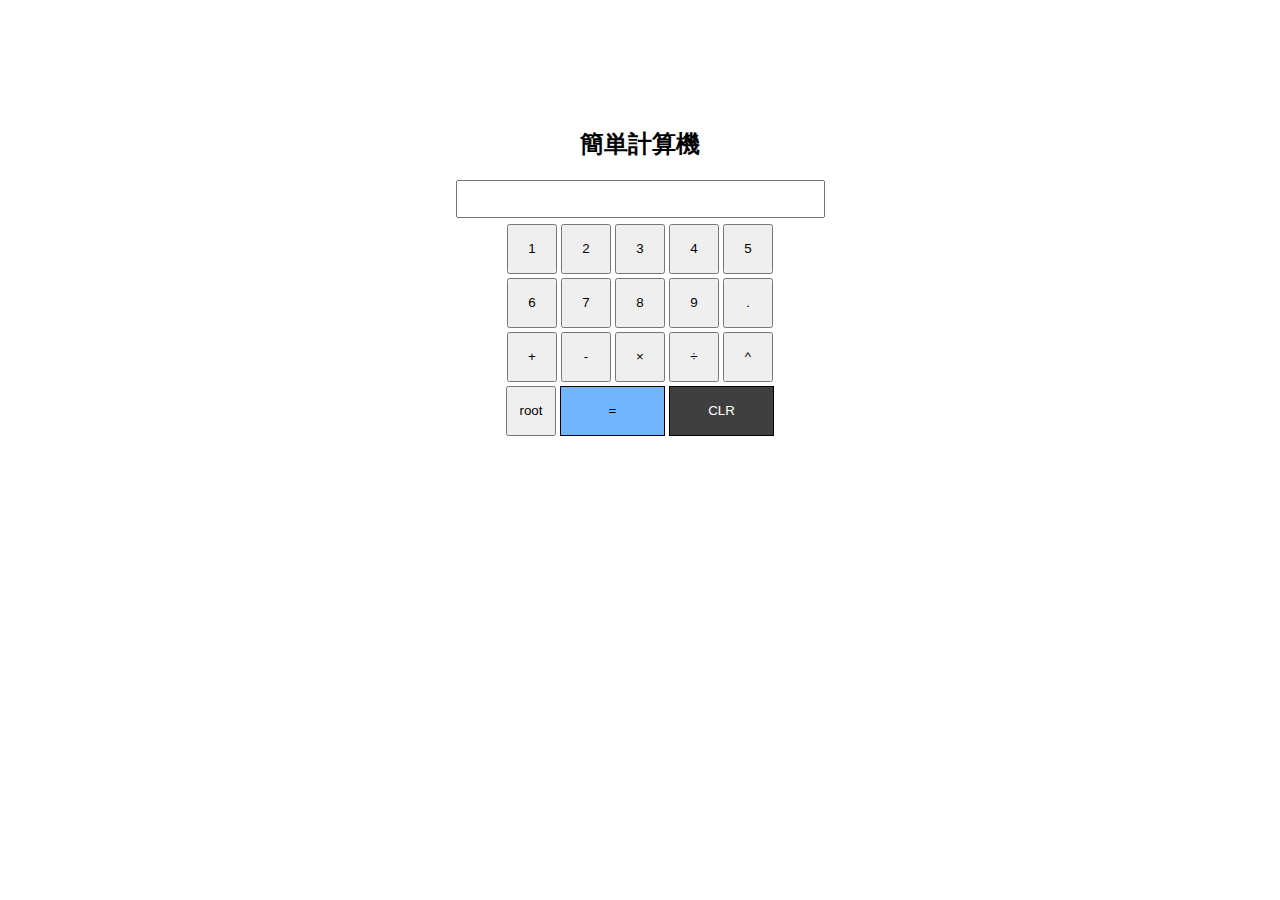
<file: keisann/index.html>
<!DOCTYPE html>
<html lang="ja">
    <head>
    <meta charset="UTF-8">
    <meta name="viewport" content="width=device-width, initial-scale=1.0">
    <title>かんたん計算機</title>
    <link rel="shortcut icon" href="image/favicon.ico">

    <meta property="og:url" content="https://hotta1024.github.io/portfolio/keisan/">
    <meta property="og:type" content="website">
    <meta property="og:title" content="">
    <meta property="og:description" content="簡単な計算ができます。">
    <meta property="og:site_name" content="かんたん計算機">
    <meta property="og:image" content="image/keisan.png">
    <link rel="apple-touch-icon" href="image/keisan.png" sizes="180x180">
    <link rel="icon" type="image/png" href="image/android-touch-icon.png" sizes="192x192">
</head>

<body>
    <style>
        button {
            width: 50px;
            height: 50px;
            margin: 2px 0;
        }

        button:hover{
            filter: brightness(0.9);
        }
        button:active{
            filter: brightness(1.2);
        }

        .button{
            width: 300px;
            padding: 4px;
            margin: auto;
        }
        body{
            text-align: center;
            margin-top: 10%;
        }
    </style>

    <h2>簡単計算機</h2>
    <input style="font-size:28px; text-align: right; " /><br/>
    <script>
    function update( _v ) // input tag を更新する関数
    {
        document.querySelector( 'input' ).value = _v
    }

    function append( _v ) // 数字ボタンが押されたので数字を後ろに追加する
    {
        document.querySelector( 'input' ).value += _v
    }

    function calc() // 「＝」ボタンが押されたので計算する
    {
        const v = document.querySelector( 'input' ).value
        try{
                  const f = new Function( 'return ' + v )
                  update( f().toString() )

        }catch( _error ){
            update(  _error)
        }
    }

    </script>

    <div class="button">
        <button onclick="append( '1' )">1</button>
        <button onclick="append( '2' )">2</button>
        <button onclick="append( '3' )">3</button>
        <button onclick="append( '4' )">4</button>
        <button onclick="append( '5' )">5</button>
        <button onclick="append( '6' )">6</button>
        <button onclick="append( '7' )">7</button>
        <button onclick="append( '8' )">8</button>
        <button onclick="append( '9' )">9</button>
        <button onclick="append( '.' )">.</button>
        <button onclick="append( '+' )">+</button>
        <button onclick="append( '-' )">-</button>
        <button onclick="append( '*' )">×</button>
        <button onclick="append( '/' )">÷</button>
        <button onclick="append( '**' )">^</button>
        <button onclick="append( '**0.5' )">root</button>

        <button onclick="calc()" class="equal" style="width: 105px; background-color: #71b5ff; border: 1px solid;">=</button>

        <button onclick="update( '' ) " class="clr" style="width: 105px;background-color: #3f3f3f; border: 1px solid #000; color: #fff;">CLR</button>
    </div>

</body></html>
</file>
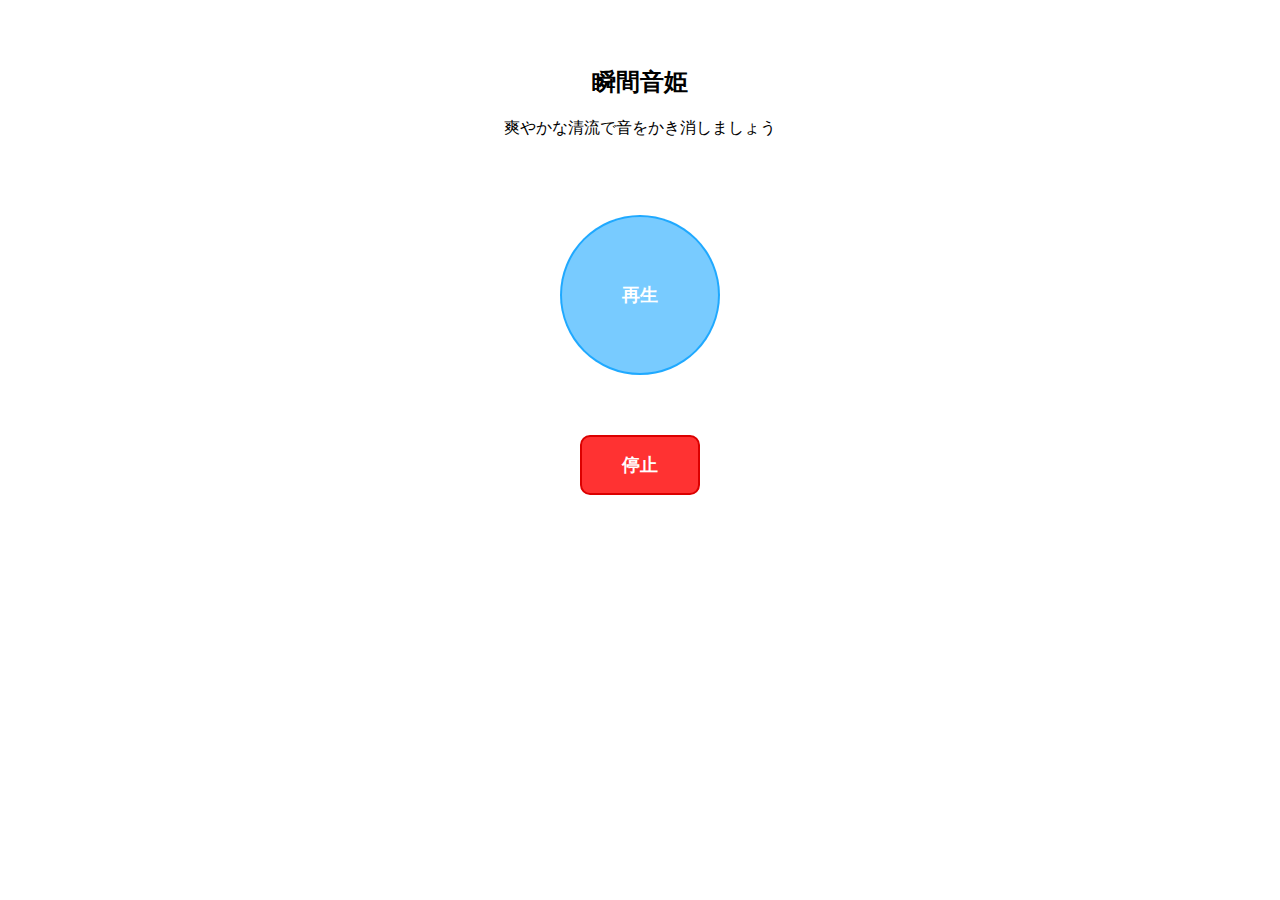
<file: otohime/index.html>
<!DOCTYPE html>
<html lang="ja">
<head>
    <meta charset="UTF-8">
    <meta name="viewport" content="width=device-width, initial-scale=1.0">
    <title>瞬間音姫</title>
    <link rel="stylesheet" href="style.css">

    <meta property="og:url" content="https://hotta1024.github.io/portfolio/otohime/">
    <meta property="og:type" content="website">
    <meta property="og:title" content="">
    <meta property="og:description" content="瞬間音姫ですっきりしましょう。">
    <meta property="og:site_name" content="瞬間音姫">
    <meta property="og:image" content="image/otohime.jpeg">
    <link rel="apple-touch-icon" href="image/otohime.png" sizes="180x180">
    <link rel="icon" type="image/png" href="image/android-touch-icon.png" sizes="192x192">
</head>
<body>

    <audio src="image/VSQSE_1152_water_07.mp3" controls loop id="music"></audio>


    <h2>瞬間音姫</h2>
    <p>爽やかな清流で音をかき消しましょう</p>
    <div class="bu">

        <button id="play" style="font-size: 1.1rem; font-weight: 600;">再生</button>
        <button id="pause" style="font-size: 1.1rem; font-weight: 600;">停止</button>

    </div>
    <script src="script.js"></script>
</body>
</html>
</file>
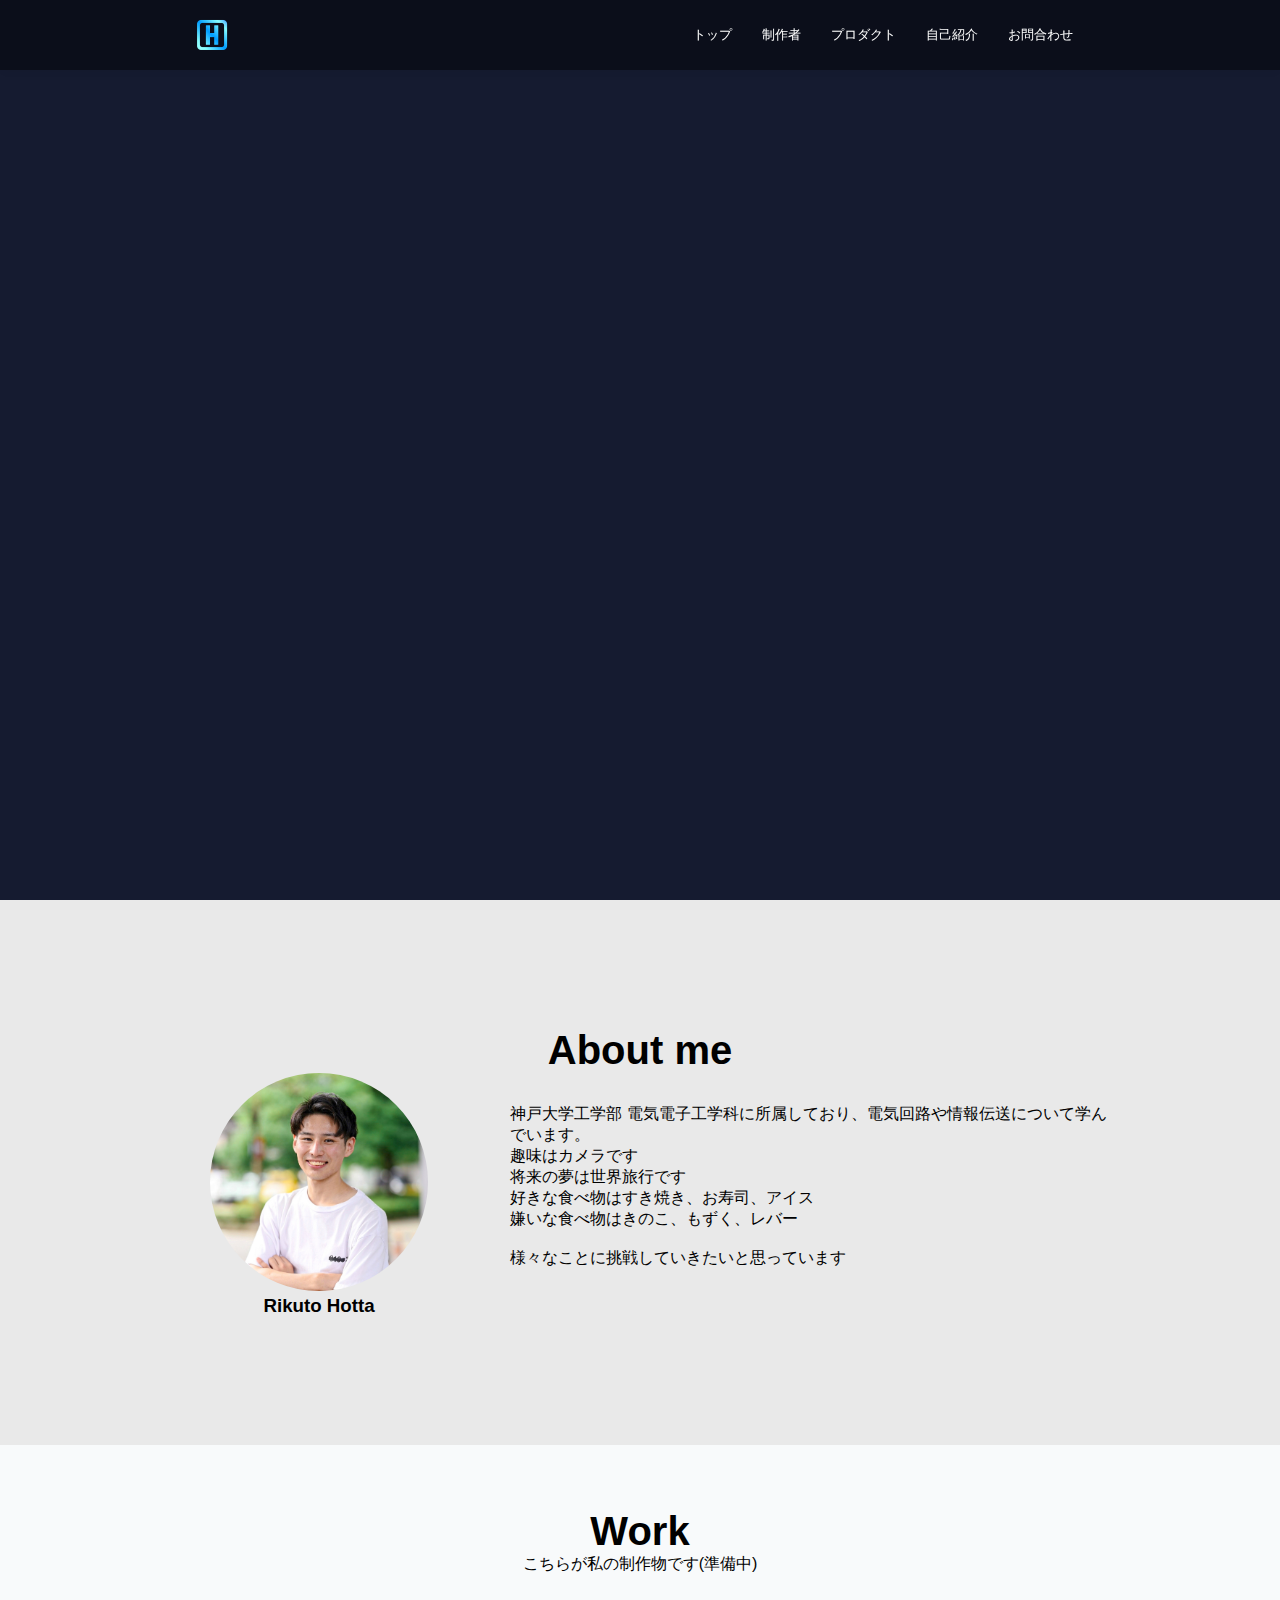
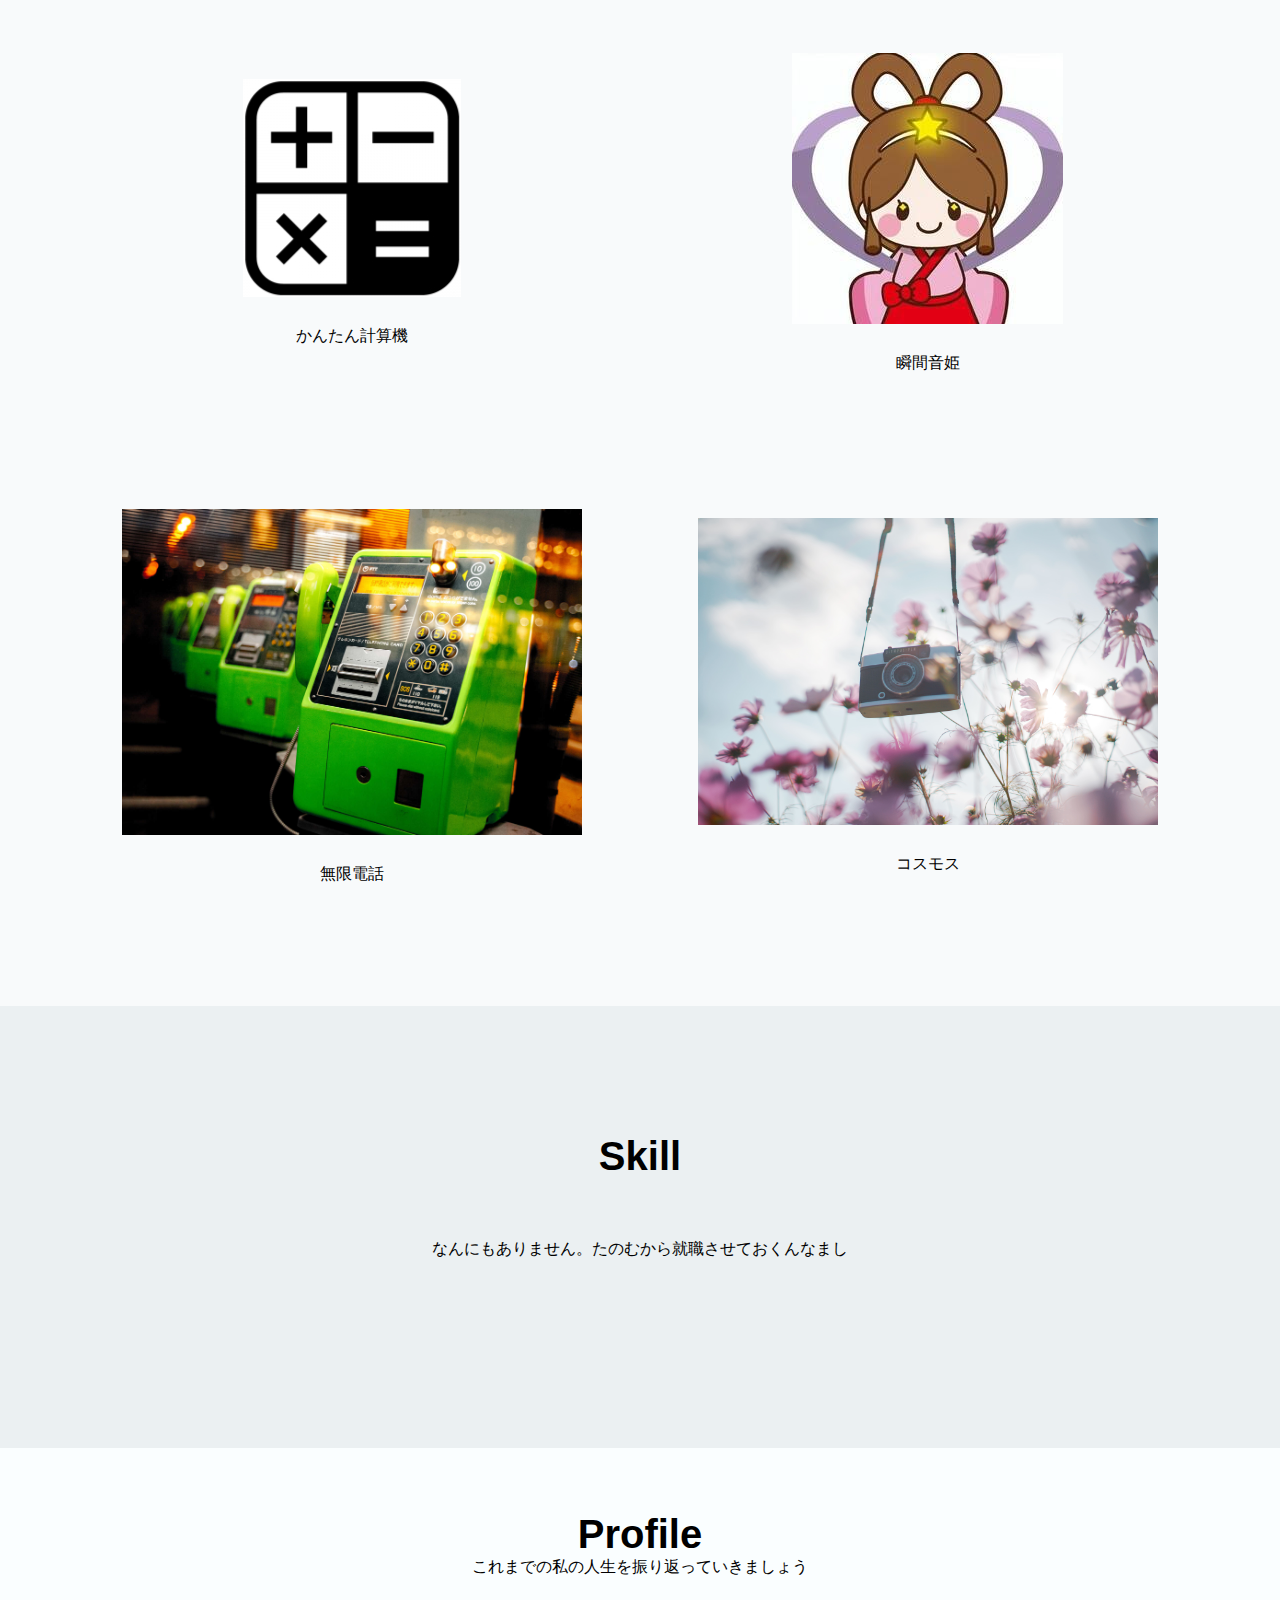
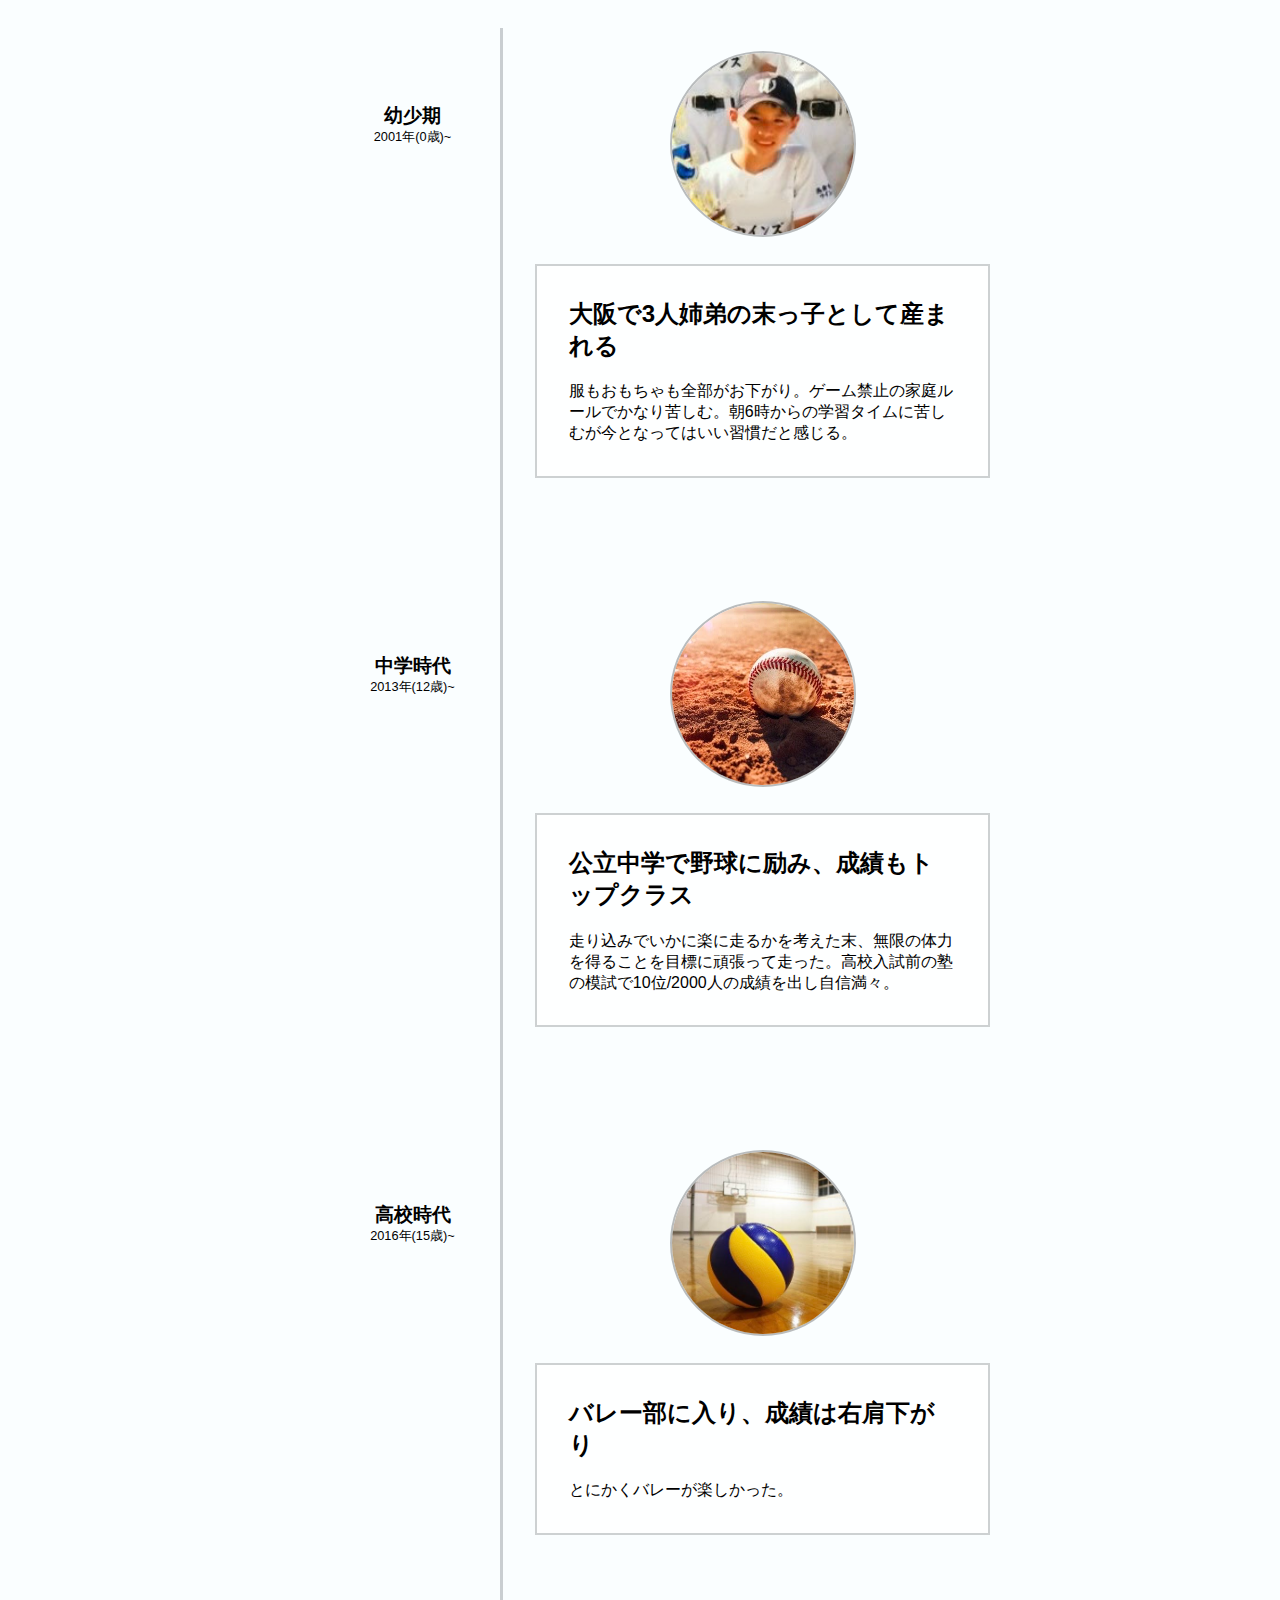
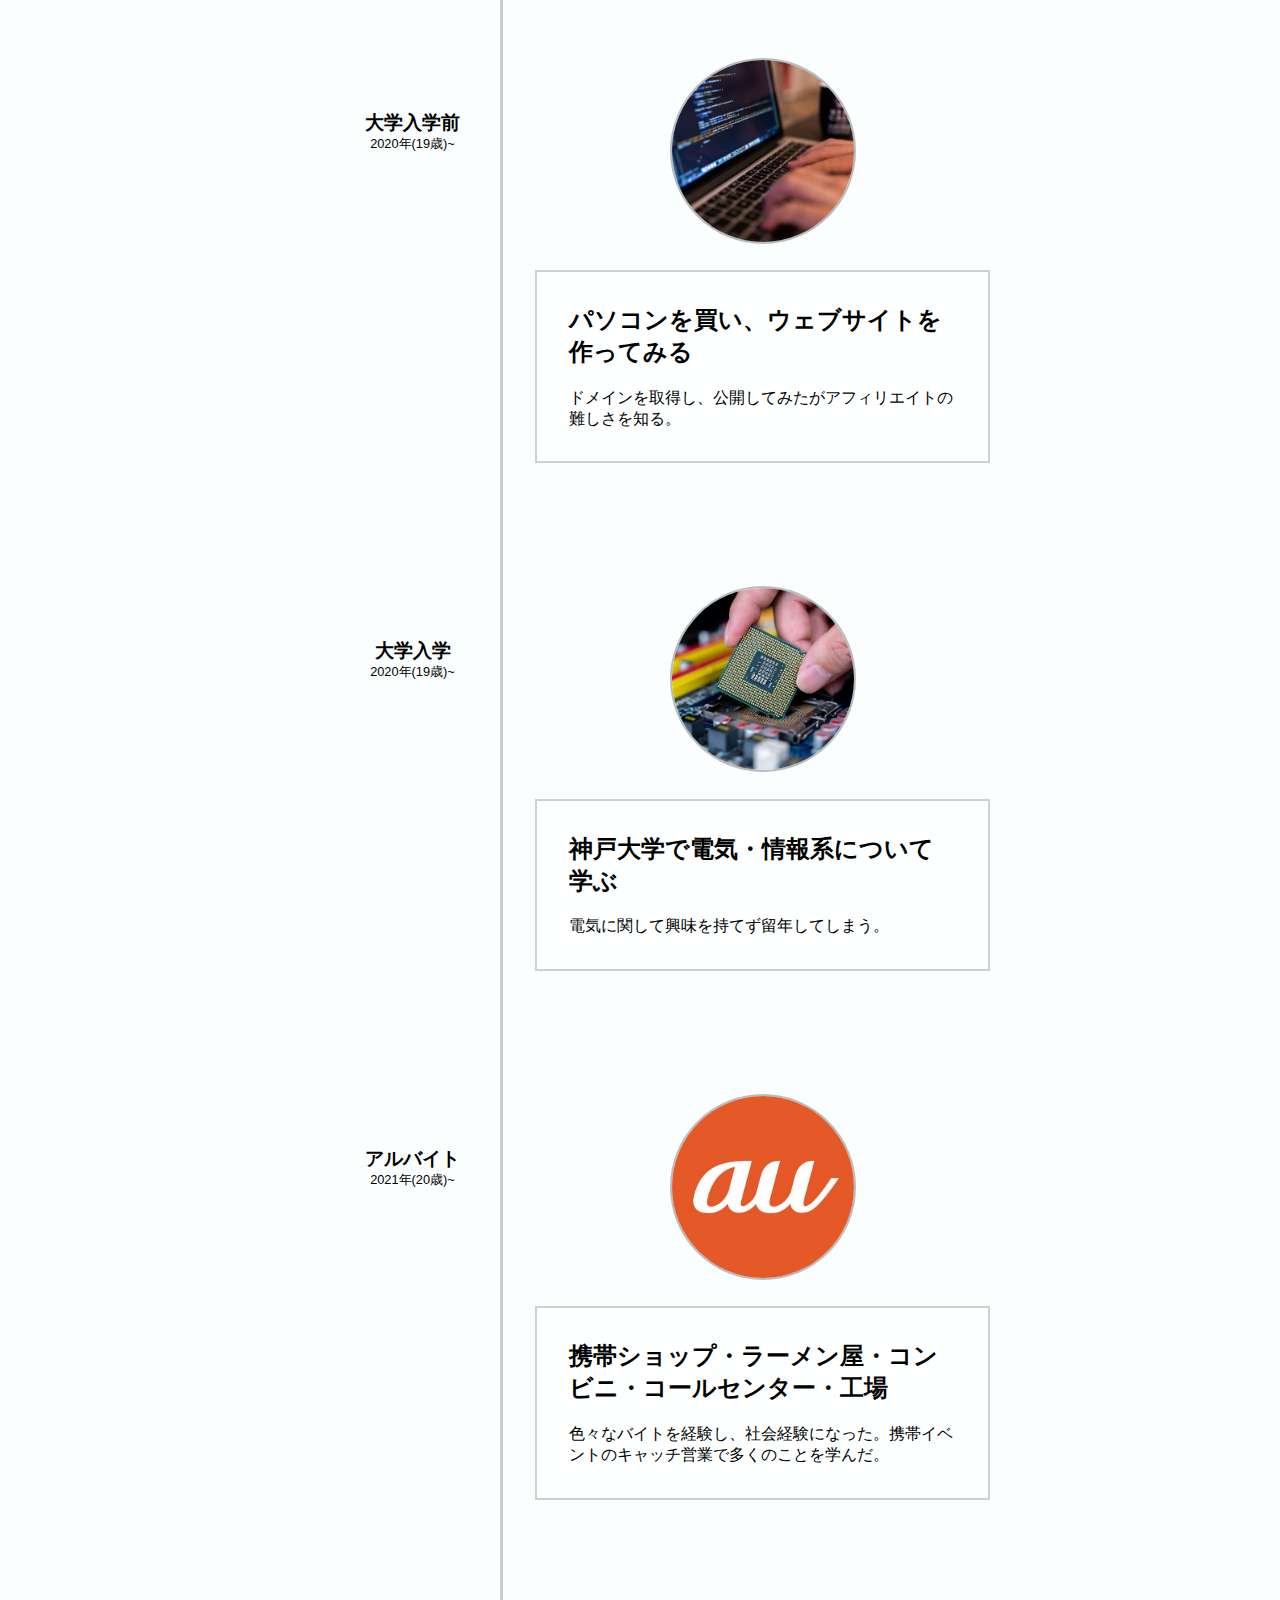
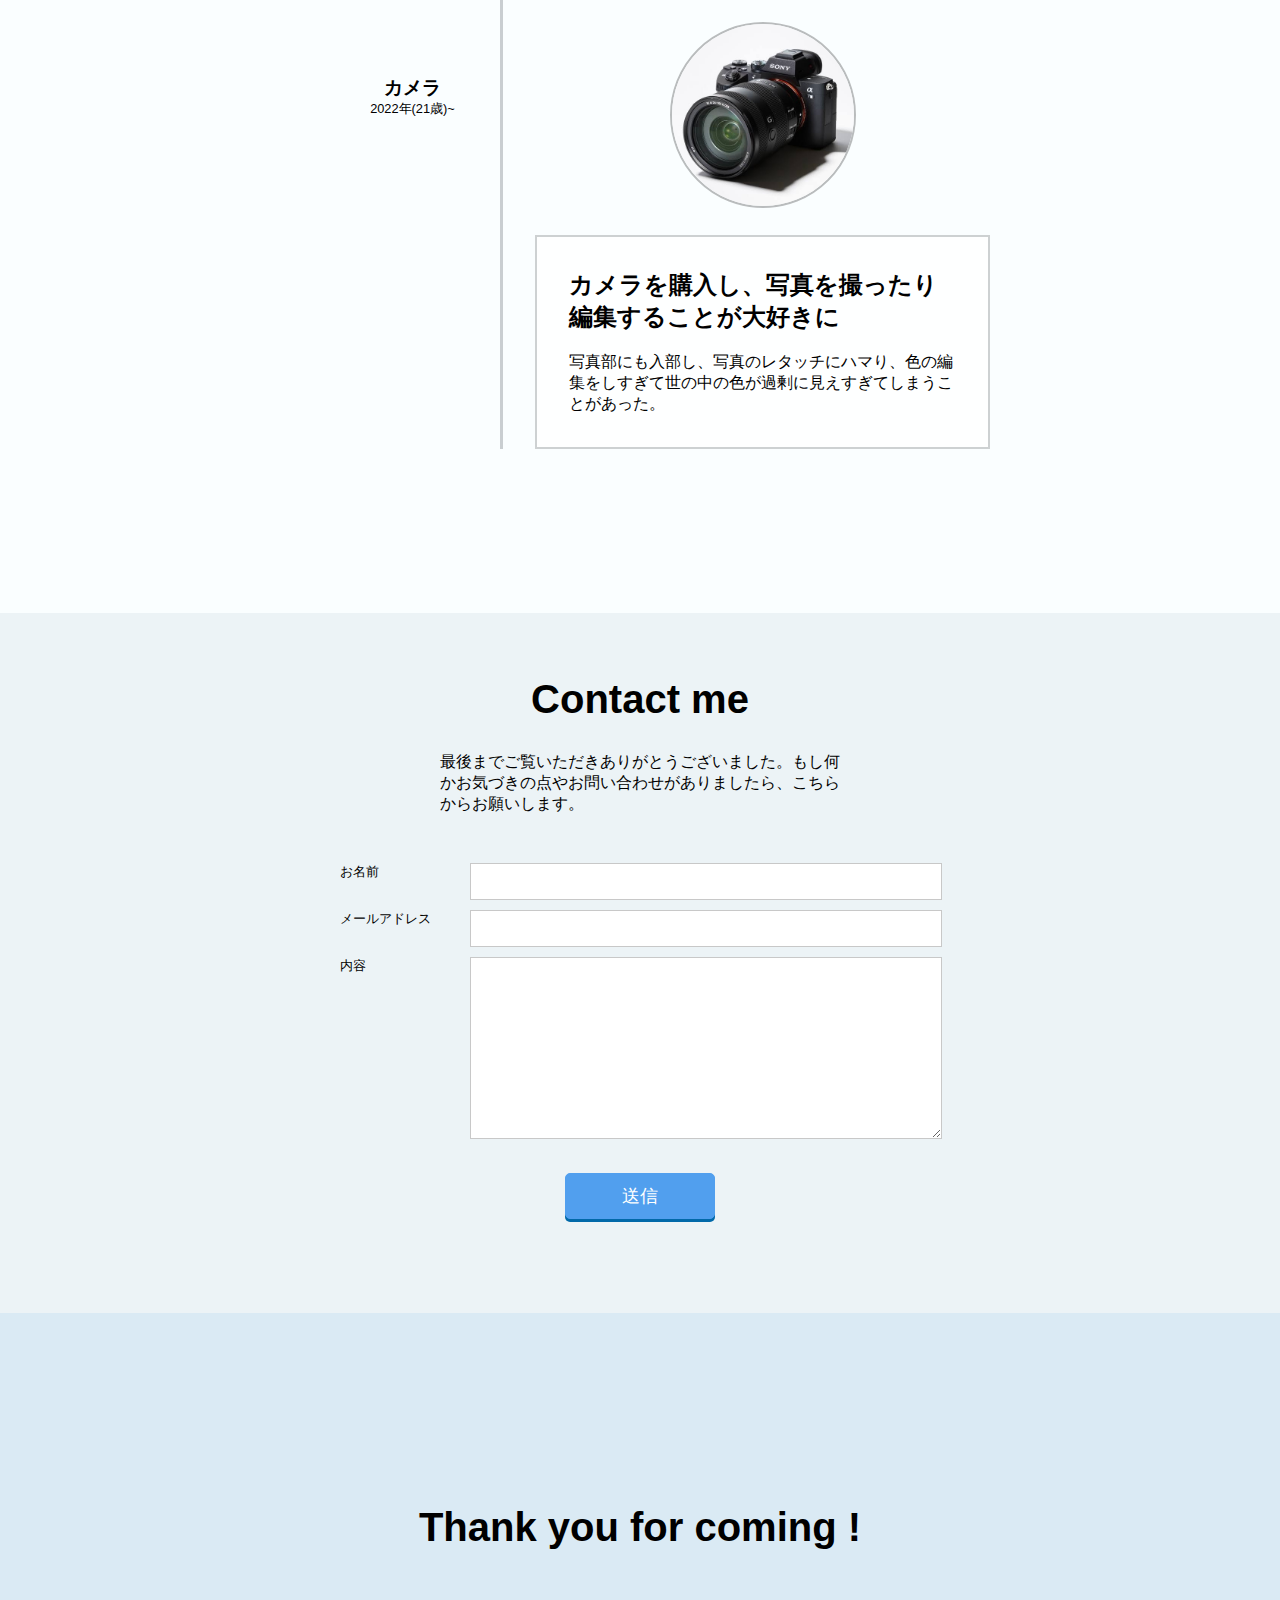
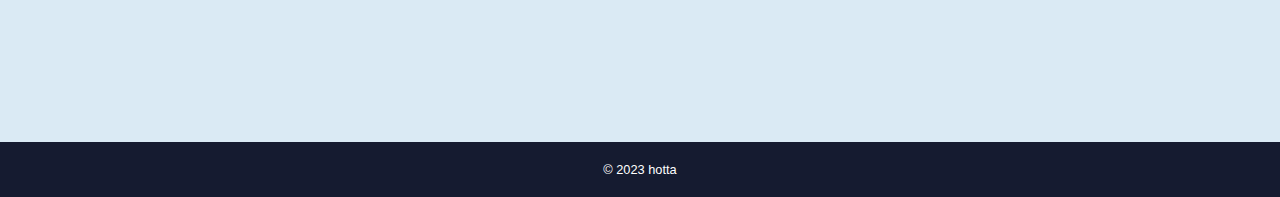
<file: welcome/index.html>
<!DOCTYPE html>
<html lang="ja">
<head>
    <meta charset="UTF-8">
    <meta name="viewport" content="width=device-width, initial-scale=1.0">
    <title>Hotta's Portfolio</title>
    <link rel="shortcut icon" href="../image/Hb.ico">
    <link rel="stylesheet" href="style.css">
    <script src="https://code.jquery.com/jquery-3.5.1.min.js"></script>
    <meta property="og:url" content="https://hotta1024.github.io/portfolio/welcome/">
    <meta property="og:type" content="website">
    <meta property="og:title" content="">
    <meta property="og:description" content="堀田 陸翔のポートフォリオサイトです。私が今までに作ったものを紹介しています。">
    <meta property="og:site_name" content="Hotta's Portfolio">
    <meta property="og:image" content="../image/samune.png">
    <link rel="apple-touch-icon" href="../image/android-touch-icon.png" sizes="180x180">
    <link rel="icon" type="image/png" href="../image/android-touch-icon.png" sizes="192x192">

</head>
<body>
    <header id="header" class="header">
        <a href="#top">
            <img src="../image/logo.png" alt="" class="logo">
        </a>

        <span class="nav_toggle">
            <div class="nav_area">
                <i></i>
                <i></i>
                <i></i>
            </div>
        </span>

        <nav class="nav">
            <ul>
                <li><a href="#top" class="nav_a">トップ</a></li>
                <li><a href="#intro" class="nav_a">制作者</a></li>
                <li><a href="#work" class="nav_a">プロダクト</a></li>
                <li><a href="#profile" class="nav_a">自己紹介</a></li>
                <li><a href="#contact" class="nav_a">お問合わせ</a></li>
            </ul>

        </nav>

    </header>

    <main class="main">



        <section id="top">

            <div class="top">

                <h1>Welcome!</h1>
                <p>ここは私のポートフォリオサイトです</p>
                <div class="pulse"><a href="#intro" class="button">私って誰？</a></div>

            </div>
        </section>

        <section id="intro">
            <div class="intro">
                <h2>About me</h2>

                <div class="me">
                    <div class="photo">
                        <picture>
                            <a href="#">
                                <img src="../image/senzai.jpeg" alt="">
                            </a>
                        </picture>
                        <h3>Rikuto Hotta</h3>

                    </div>


                    <div class="intro-text">
                        <ul>
                            <li>神戸大学工学部 電気電子工学科に所属しており、電気回路や情報伝送について学んでいます。</li>
                            <li>趣味はカメラです</li>
                            <li>将来の夢は世界旅行です</li>
                            <li>好きな食べ物はすき焼き、お寿司、アイス</li>
                            <li>嫌いな食べ物はきのこ、もずく、レバー</li>
                            <li><br>様々なことに挑戦していきたいと思っています</li>
                        </ul>
                    </div>
                </div>

            </div>
        </section>

        <section id="work">
            <div class="work">
                <h2>Work</h2>
                <p>こちらが私の制作物です(準備中)</p>

                <ul>

                    <li class="product">
                        <a href="../keisann/index.html" target="_blank">
                            <img src="../keisann/image/keisan.png" alt="">
                        </a>
                        <p>かんたん計算機</p>
                    </li>

                    <li class="product">
                        <a href="../otohime/index.html">
                            <img src="../otohime/image/otohime.png" alt="">
                        </a>
                        <p>瞬間音姫</p>
                    </li>

                    <li class="product">
                        <a href="#work">
                            <img src="../image/denwa.jpg" alt="">
                        </a>
                        <p>無限電話</p>
                    </li>
                    <li class="product">
                        <a href="#work">
                            <img src="../image/cosmos.jpg" alt="">
                        </a>
                        <p>コスモス</p>
                    </li>






                </ul>
            </div>
        </section>

        <section id="skill">
            <div class="skill">
                <h2>Skill</h2>

                <p>なんにもありません。たのむから就職させておくんなまし</p>
            </div>
        </section>

        <section id="profile">
            <div class="profile">
                <h2>Profile</h2>
                <p class="discription">これまでの私の人生を振り返っていきましょう</p>

                <div class="container">
                    <div class="grid">
                      <span></span>
                    </div>
                    <div class="history">

                        <div class="umare his">

                            <div class="left">
                                <h3>幼少期</h3>
                                <p>2001年(0歳)~</p>
                            </div>

                            <div class="right">
                                <img src="../image/umare.png" alt="">
                                <div class="comment">
                                    <h3>大阪で3人姉弟の末っ子として産まれる</h3>
                                    <p>服もおもちゃも全部がお下がり。ゲーム禁止の家庭ルールでかなり苦しむ。朝6時からの学習タイムに苦しむが今となってはいい習慣だと感じる。</p>
                                </div>
                            </div>
                        </div>


                        <div class="tyuu his">
                            <div class="left">
                                <h3>中学時代</h3>
                                <p>2013年(12歳)~</p>
                            </div>

                            <div class="right">
                                <img src="../image/tyuu.png" alt="">
                                <div class="comment">
                                    <h3>公立中学で野球に励み、成績もトップクラス</h3>
                                    <p>走り込みでいかに楽に走るかを考えた末、無限の体力を得ることを目標に頑張って走った。高校入試前の塾の模試で10位/2000人の成績を出し自信満々。</p>
                                </div>
                            </div>
                        </div>

                        <div class="kou his">
                            <div class="left">
                                <h3>高校時代</h3>
                                <p>2016年(15歳)~</p>
                            </div>

                            <div class="right">
                                <img src="../image/kou.png" alt="">
                                <div class="comment">
                                    <h3>バレー部に入り、成績は右肩下がり</h3>
                                    <p>とにかくバレーが楽しかった。</p>
                                </div>
                            </div>
                        </div>


                        <div class="web his">
                            <div class="left">
                                <h3>大学入学前</h3>
                                <p>2020年(19歳)~</p>
                            </div>

                            <div class="right">
                                <img src="../image/web.png" alt="">
                                <div class="comment">
                                    <h3>パソコンを買い、ウェブサイトを作ってみる</h3>
                                    <p>ドメインを取得し、公開してみたがアフィリエイトの難しさを知る。</p>
                                </div>
                            </div>
                        </div>


                        <div class="dai his">
                            <div class="left">
                                <h3>大学入学</h3>
                                <p>2020年(19歳)~</p>
                            </div>

                            <div class="right">
                                <img src="../image/dai.png" alt="">
                                <div class="comment">
                                    <h3>神戸大学で電気・情報系について学ぶ</h3>
                                    <p>電気に関して興味を持てず留年してしまう。</p>
                                </div>
                            </div>
                        </div>


                        <div class="job his">
                            <div class="left">
                                <h3>アルバイト</h3>
                                <p>2021年(20歳)~</p>
                            </div>

                            <div class="right">
                                <img src="../image/job.png" alt="">
                                <div class="comment">
                                    <h3>携帯ショップ・ラーメン屋・コンビニ・コールセンター・工場</h3>
                                    <p>色々なバイトを経験し、社会経験になった。携帯イベントのキャッチ営業で多くのことを学んだ。</p>
                                </div>
                            </div>
                        </div>


                        <div class="camera his">
                            <div class="left">
                                <h3>カメラ</h3>
                                <p>2022年(21歳)~</p>
                            </div>

                            <div class="right">
                                <img src="../image/camera.png" alt="">
                                <div class="comment">
                                    <h3>カメラを購入し、写真を撮ったり編集することが大好きに</h3>
                                    <p>写真部にも入部し、写真のレタッチにハマり、色の編集をしすぎて世の中の色が過剰に見えすぎてしまうことがあった。</p>
                                </div>
                            </div>
                        </div>

                    </div>
                  </div>

            </div>
        </section>

        <section id="contact" class="box">
            <div class="contact">
                <h2>Contact me</h2>
                <p>最後までご覧いただきありがとうございました。もし何かお気づきの点やお問い合わせがありましたら、こちらからお願いします。</p>


                <form action="https://api.staticforms.xyz/submit" method="post" >
                    <input type="hidden" name="accessKey" value="b4328cf9-b2e2-4fe3-8ac5-61e7212f6e71"> <!-- Required -->
                    <dl>
                        <dt>
                            <label for="name">お名前</label>
                        </dt>

                        <dd>
                            <input type="text" class="inputs" name="name" required>
                        </dd>

                        <dt>
                            <label for="email">メールアドレス</label>
                        </dt>

                        <dd>
                            <input type="text"  class="inputs" name="email" required>
                        </dd>

                        <dt>
                            <label for="content">内容</label>
                        </dt>

                        <dd>
                            <textarea id="content" class="inputs"  cols="30" rows="10" name="message" required></textarea>
                        </dd>

                    </dl>

                    <div class="send">
                        <a href="#contact">
                        <input type="submit" value="送信" style="font-size:1.1rem">
                        <!-- <input type="reset" value="リセット"> -->
                        </a>
                    </div>

                </form>
            </div>
        </section>
    </section>

        <section id="thank">
            <div class="thank">
                <h2>Thank you for coming !</h2>
            </div>
        </section>

    </main>

    <footer>
        <p>© 2023 hotta</p>
    </footer>


<script type="text/javascript" src="scroll.js"></script>
<script>
    $('.nav_toggle').on('click', function () {
        $('.nav_toggle, .nav').toggleClass('show');
    });

    $('.nav_a').on('click', function () {
        $('.nav_toggle, .nav').removeClass('show');
    });



</script>
</body>
</html>
</file>
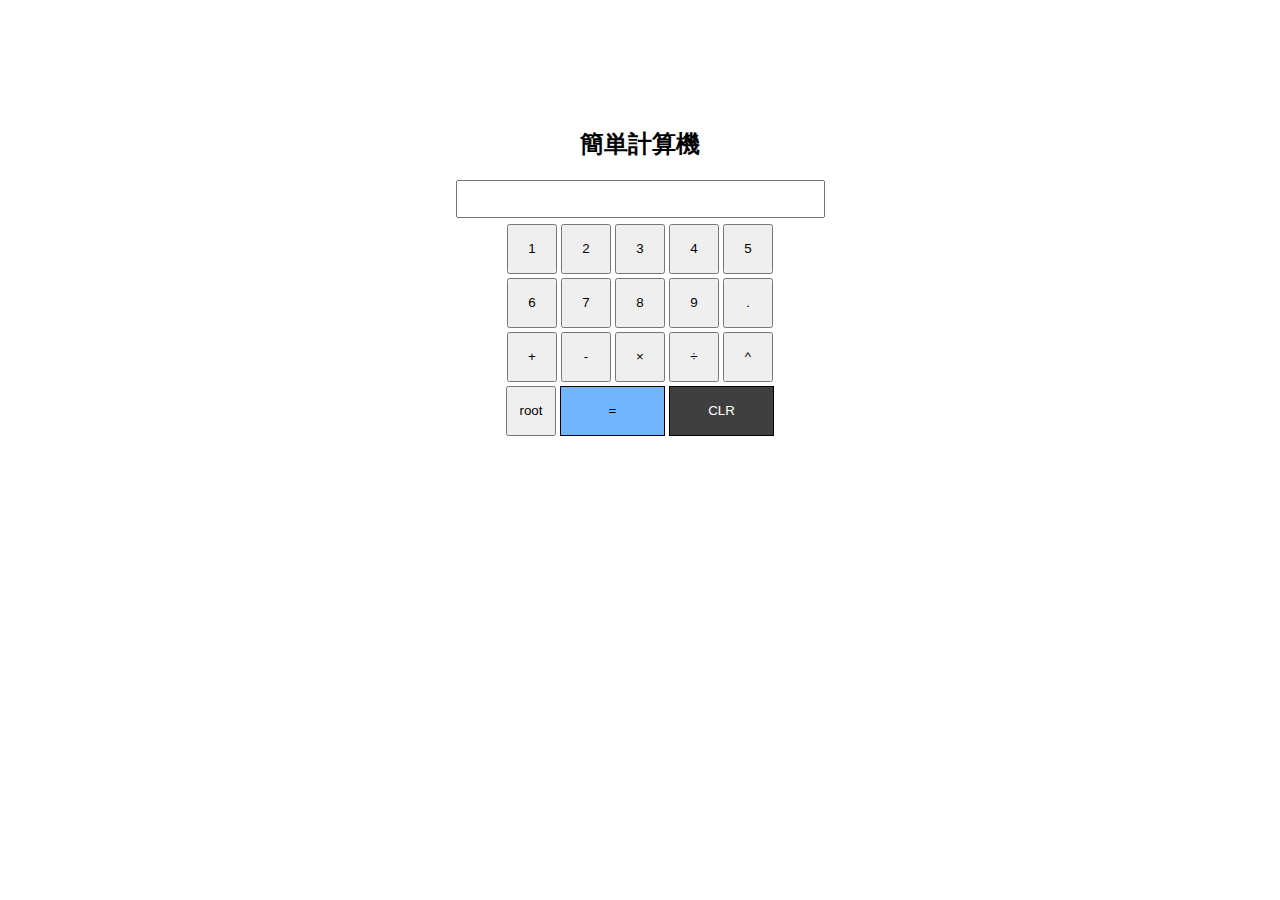
<file: keisann/index2.html>
<!DOCTYPE html>
<meta charset="UTF-8">
<html><body>
    <style>
        button {
            width: 50px;
            height: 50px;
            margin: 2px 0;
        }

        button:hover{
            filter: brightness(0.9);
        }
        button:active{
            filter: brightness(1.2);
        }

        .button{
            width: 300px;
            padding: 4px;
            margin: auto;
        }
        body{
            text-align: center;
            margin-top: 10%;
        }
    </style>

    <h2>簡単計算機</h2>
    <input style="font-size:28px; text-align: right; " /><br/>
    <script>
    function update( _v ) // input tag を更新する関数
    {
        document.querySelector( 'input' ).value = _v
    }

    function append( _v ) // 数字ボタンが押されたので数字を後ろに追加する
    {
        document.querySelector( 'input' ).value += _v
    }

    function calc() // 「＝」ボタンが押されたので計算する
    {
        const v = document.querySelector( 'input' ).value
        try{
                  const f = new Function( 'return ' + v )
                  update( f().toString() )

        }catch( _error ){
            update(  _error)
        }
    }

    </script>

    <div class="button">
        <button onclick="append( '1' )">1</button>
        <button onclick="append( '2' )">2</button>
        <button onclick="append( '3' )">3</button>
        <button onclick="append( '4' )">4</button>
        <button onclick="append( '5' )">5</button>
        <button onclick="append( '6' )">6</button>
        <button onclick="append( '7' )">7</button>
        <button onclick="append( '8' )">8</button>
        <button onclick="append( '9' )">9</button>
        <button onclick="append( '.' )">.</button>
        <button onclick="append( '+' )">+</button>
        <button onclick="append( '-' )">-</button>
        <button onclick="append( '*' )">×</button>
        <button onclick="append( '/' )">÷</button>
        <button onclick="append( '**' )">^</button>
        <button onclick="append( '**0.5' )">root</button>

        <button onclick="calc()" class="equal" style="width: 105px; background-color: #71b5ff; border: 1px solid;">=</button>

        <button onclick="update( '' ) " class="clr" style="width: 105px;background-color: #3f3f3f; border: 1px solid #000; color: #fff;">CLR</button>
    </div>
</body></html>
</file>
<file: otohime/style.css>
#music{
    display:none;
}


body{
    text-align: center;
    padding: 3%;
}
.bu{
    display: flex;
    flex-direction: column;
    align-items: center;
}

#play{
    margin: 60px 0;
    width: 160px;
    aspect-ratio: 1/1;
    border-radius: 50%;
    background-color: #78cbff;
    box-shadow: 0 0px rgba(140, 211, 255, 0.351)52bdff;
    cursor: pointer;
    transition: 0.8s ;
    position: relative;
    border: 2px solid #009dffbd;
    color: #ffffff;
}

#play::before, #play::after{
    z-index: -1;
    content: "";
    display: block;
    position: absolute;
    top: 0;
    bottom: 0;
    left: 0;
    right: 0;
    margin: auto;
    width: 100%;
    height: 100%;
    border: 1px solid #009dff60;
    background-color: #009dff47;
    border-radius:50%;
    box-sizing: border-box;
    pointer-events: none;
    animation: pulsate 2s linear infinite;
}
#play::after {
    animation-delay: 1s;
}

@keyframes pulsate {
    0% {
        transform: scale(1);
        opacity: 1;
    }

    100% {
        transform: scale(2);
        opacity: 0;
    }
}

#pause{
    background-color: #ff0000cd;
    width: 120px;
    height: 60px;
    border-radius: 10px;
    color: #ffffff;
    border: 2px solid #db0000;
}
</file>
<file: welcome/style.css>
*{
    margin:0;
    padding:0;
}

html{
    font-size: 1rem;
    scroll-behavior: smooth;
}

body {
    font-family:  "游ゴシック","ヒラギノ角ゴ ProN W3", "HiraKakuProN-W3",  "Yu Gothic", "メイリオ", "Meiryo", Verdana, Helvetica, Arial, sans-serif;
    width: 100%;

}

h2{
    text-align: center;
    font-size: 2.5rem;
}




/* ヘッダー */

.header {
    position: fixed;
    top: 0;
    left: 0;
    right: 0;

    background-color: rgba(0, 0, 0, 0.45);
    color: #fff;
    height: 70px;
    display: flex;
    align-items: center;
    padding: 0 15%;

    transition: .2s cubic-bezier(.4, 0, .2, 1);
    box-shadow: 0 4px 8px -3px rgba(17, 17, 17, .06);
    z-index: 199999;
}

.head-animation {
    transform: translateY(-100%);
  }

.header img{
    width: 40px;
    vertical-align: middle;

}

.header nav{
    margin-left: auto;
}

.header ul{
    display: flex;
    height: 100%;
}

.header li{
    list-style: none;
    height: 100%;
}

.header nav a{
    height: 100%;
    font-size: 0.8rem;
    color: #fff;
    text-decoration: none;
    white-space: nowrap;
    display: block;
    text-align: center;
    line-height: 70px;
    padding: 0 15px;
}

.header ul a:hover{
    color: #000;
    background-color: #ffffff8a;
    font-size: 0.85rem;
    font-weight: 500;
    transition: all 0.4s 0s ease;
}



/* コンテンツ */
#top,#intro,#work,#skill,#profile{
    width: 100%;
}

/* top */
#top{
    background-color: #151b30;
    height: 100vh;
    display: flex;
    justify-content: center;
    align-items: center;
}

.top{
    width: 400px;
    margin: auto;
    text-align: center;
    color: #fff;
}

.top h1{
    font-size: 4rem;
}

.top h1{
    animation-name:fadeLeftAnime;
    animation-delay: 0s;
    animation-duration:0.5s;
    animation-fill-mode:forwards;
    opacity:0;
    }

    @keyframes fadeLeftAnime{
      from {
        opacity: 0;
      transform: translateX(-100px);
      }

      to {
        opacity: 1;
      transform: translateX(0);
      }
    }

.top p{
    animation-name:fadeUpAnime;
    animation-delay: 0.5s;
    animation-duration:0.5s;
    animation-fill-mode:forwards;
    opacity:0;
    }

    @keyframes fadeUpAnime{
        from {
        opacity: 0;
        transform: translateY(100px);
        }

        to {
        opacity: 1;
        transform: translateY(0);
        }
    }

/* ボタン */

.pulse {
    margin: 40px auto;
    position: relative;
    display: flex;
    align-items: center;
    justify-content: center;
    width: 150px;
    height:45px;
    border-radius: 50px;
    background-color: #009dff;
    box-shadow: 0 0px 100px #52bdff;
    cursor: pointer;
    transition: 0.8s ;

    animation:fadeUpAnime 0.7s ease-out 1s forwards alternate;
    opacity:0;
}

@keyframes fadeUpAnime{
        from {
        opacity: 0;
        transform: translateY(100px);
        }

        to {
        opacity: 1;
        transform: translateY(0);
        }
}

.pulse:hover{
    box-shadow: none;
    transform: scale(1.2);
    box-shadow: 0 5px 100px #1da8ff;
    background-color: #009dff;
}

.pulse:active{
    background-color: #009dff;
    transform: translateY(3px);
    transition: 0.2s ;
    box-shadow: 0 5px 50px #14a5ff;
}

.button{
    color: #fff;
    width: 100%;
    height: 100%;
    border-radius: 50px;
    display: block;
    line-height: 45px;
    text-decoration-line: none;
    font-size: 1.2rem;
    font-weight: 500;
    z-index: 10;
    border: 1px solid #0fa3ff74;
}


.pulse::before, .pulse::after{
    z-index: 1;
    content: "";
    display: block;
    position: absolute;
    top: 0;
    bottom: 0;
    left: 0;
    right: 0;
    margin: auto;
    width: 100%;
    height: 100%;
    border: 1px solid #009dff60;
    background-color: #009dff47;
    border-radius:50px;
    box-sizing: border-box;
    pointer-events: none;
    animation: pulsate 2s linear infinite;
}
.pulse::after {
    animation-delay: 1s;
}

@keyframes pulsate {
    0% {
        transform: scale(1);
        opacity: 1;
    }

    100% {
        transform: scale(1.75,2);
        opacity: 0;
    }
}







/* intro  */
#intro{
    background-color: rgba(212, 212, 212, 0.519);
    display: flex;
    justify-content: center;
    align-items: center;
}
.intro{
    margin: auto;
    padding: 10%;

}

.me{
    display: flex;
    justify-content: space-between;
}

#intro img{
    border-radius: 50%;
    width: 100%;

}

.photo{
    display: flex;
    flex-direction: column;
    text-align: center;
    width: 25%;
    margin: auto 8%;
}


.intro-text{
    margin: 3% 3% 3% 0;
    width:70%;

}


.intro-text ul{
    list-style: none;
}






/* work  */
#work{
    background-color: #eff3f774;

}
.work{
    width: 90%;
    margin: auto;
    padding: 5%;
}
.work p{
    text-align: center;
}

.product {
    width: 40%;
    padding: 5%;
    margin: auto;
    display: flex;
    flex-direction: column;
    align-items: center;
    justify-content: space-between;
}
.product p{
    margin-top: 25px;
}
.product img{
    width: 100%;
    transition: all 1s;
    margin-top: 20px;

}
.product img:hover{
    transform: scale(1.2,1.2);
    transition: all 0.7s;
    box-shadow: 0 0 5px #868686;
}
.product img:active{
    transform: scale(1.4,1.4);
    transition: all 0.5s;
    box-shadow: 0 0 5px #868686;
}


.work ul{
    list-style: none;
    display: flex;
    flex-wrap: wrap;
}


/* skill  */
#skill{
    background-color: #d3dde374;

}
.skill{
    max-width: 600px;
    margin: auto;
    padding: 10%;
    text-align: center;
}

.skill p{
    padding: 10%;

}



/* profile  */
#profile{
    background-color: #ecfaff41;
}
.profile{
    max-width: 700px;
    margin: auto;
    padding: 5%;
}
.discription{
    text-align: center;
    margin-bottom: 50px;
}
.container {
    position: relative;
}
.grid {
    display: flex;
    height: 100%;
    position: absolute;
    width: 100%;
}
.grid span {
    border-right: 3px solid rgba(90, 98, 103, 0.305);
    height: 100%;
    width: 30%;
}

#profile .his{
    display: flex;
    width: 100%;
    margin-bottom: 100px;

}

#profile .left{
    width: 35%;
    margin-top: 75px;
    text-align: center;
}
#profile .left p{
    font-size: 0.8rem;
}
#profile .right{
    width: 65%;
    text-align: center;
}

#profile img{
    width:40%;
    aspect-ratio: 1 / 1;
    object-fit: cover;
    border-radius: 50%;
    margin: 5% 0;
    border: 2px solid #2323234d;
}

#profile .comment{
    padding: 7%;
    background-color: #ffffffce;
    color: #000;
    border: 2px solid rgba(90, 99, 103, 0.299);
    text-align: left;
}

#profile .comment h3{
    font-size: 1.5rem;
}
#profile .comment p{
    margin-top: 5%;
}






/* contact  */

#contact{
    background-color: #ccdee65d;
    padding: 5%;
}

.contact{
    max-width: 600px;
    margin: auto;
}

#contact p{
    text-align: left;
    margin: 5% auto 8% auto;
    max-width: 400px;
}


#contact dl{
    display: flex;
    flex-wrap: wrap;
}


#contact dt{
    width: 20%;
    margin-right: 10px;
    margin-bottom: 0;
    line-height: 1rem;
}

#contact label{
    font-size: 0.8rem;
}

#contact dd{
    width: 75%;
    margin-bottom: 10px;
}


#contact dd input,
#contact dd textarea{
    width: 100%;
    border: 1px solid #c8c8c8;
    padding: 10px;
    margin-right: 5%;
}

#contact textarea{
    height: 10rem;
}

#contact .send{
    text-align: center;
    margin-top: 10px;
    font-size: 1.2rem;
}

#contact .send input[type="submit"]{
    background-color: #519fee;
    border: 1.5px solid #519fee;
    color: #fff;
    width: 150px;
    padding: 10px;
    transition: all 0.3s;
    cursor: pointer;
    margin: 10px 40px 30px 40px;
    border-radius: 5px;
    box-shadow: 0 3px 0 #0169a9;
    cursor: pointer;
}

#contact .send input:hover{
    background-color: #fff;
    box-shadow: none;
    transform: scale(0.95);
    box-shadow: 0 3px 5px #0066a5;
    background-color: #1c9ded;
}

#contact .send input:active {
    box-shadow: none;
    transform: translateY(5px);
}






/* thank  */
#thank{
    background-color: #a3cce567;

}

.thank{
    text-align: center;
    margin: auto;
    padding: 15%;
}








footer{
    font-size: 0.8rem;
    background-color: rgba(21, 27, 48, 1);
    color: #fff;
    text-align: center;
    padding: 20px;

}






@media screen and (max-width:700px){


    h2{
        font-size: 2.2rem;
    }

    /* hedder  */

    .header{
        padding: 0;
        height: 55px;
    }
    .header ul{
        display: flex;
        flex-direction: column;
    }

    .logo{
        position: fixed;
        top: 7px;
        left: 0;
        right: 0;
        margin: auto;

    }


    /* ハンバーガー　 */

    .header nav{
        width: 60%;
        display: block;
        position: fixed;
        top: 55px;
        left: -100%;
        bottom: 0;
        z-index: 3;
        opacity: 0;
        visibility: hidden;
        transition: all 0.5s;

    }

    .header li{
        height: 80px;
    }

    .header nav a{
        padding: 0;
        margin: 0;
        display: block;
        text-align: center;
        /* text-indent: 40%; */
        /* padding-left: 40%; */
        transition: all 0.5s;
        line-height: 80px;

    }


    /* toggle  クリック前*/

    .nav_toggle {
        width: 4rem;
        height: 4rem;
        display: flex;
        align-items: center;
      }

      .nav_area{
        margin: auto;
        display: block;
        position: relative;
        width: 1.75rem;
        height: 1.5rem;

      }


      .nav_toggle i {
        display: block;
        width: 100%;
        height: 2px;
        background-color: #ffffff;
        position: absolute;
        transition: transform .5s, opacity .5s;
      }
      .nav_toggle i:nth-child(1) {
        top: 0;
      }
      .nav_toggle i:nth-child(2) {
        top: 0;
        bottom: 0;
        margin: auto;
      }
      .nav_toggle i:nth-child(3) {
        bottom: 0;
      }


      /* toggle  クリック後*/
      .nav_toggle.show i:nth-child(1) {
        transform: translateY(10px) rotate(-45deg);
      }
      .nav_toggle.show i:nth-child(2) {
        opacity: 0;
      }
      .nav_toggle.show i:nth-child(3) {
        transform: translateY(-12px) rotate(45deg);
      }

      /* サイドバー表示 */
      .nav.show {
        opacity: 1;
        visibility: visible;
        left: 0;
        background-color: #000000e7;
      }






    /* top  */
    .top .pulse{
        margin-top: 10%;
    }
    .top .pulse,.top p{
        margin-bottom: 60px;
    }



    /* intro  */

    .me{
        flex-direction: column;
        margin-top: 30px;
        padding: 0;
        width: 100%;
        justify-content: center;
        align-items: center;

    }
    .intro-text{
        padding: 5%;
        width: 100%;
    }

    .photo{
        width: 50%;
        align-items: center;
    }

    .photo picture{
        width: 70%;
    }

    .photo picture img{
        border: 1px solid #000000ad;

    }

    /* work  */
    .product {
        width: 100%;
    }
    .product img:hover{
        transform: scale(1.1,1.1);
    }
    .product img:active{
        transform: scale(1.2,1.2);
    }

    /* profile  */
    .profile {
        padding: 3%;
    }
    .grid span {
        /* border-right: 1px solid rgb(90, 99, 103); */
        height: 100%;
        width: 30%;
    }
    #profile .comment h3{
        font-size: 1.1rem;
    }
    #profile .left{
        width: 30%;
        margin-top: 45px;

    }
    #profile img{
        width: 50%;
    }
    #profile .right{
        width: 70%;
        margin-left: 5%;
    }

    /* contact  */
    #contact{
        padding: 10% 5%;
    }
    .contact{
        width: 100%;
    }

    .contat dl{
        display: flex;
        flex-wrap: wrap;
    }
    .contact dt{
        width: 100%;
    }





}
</file>
